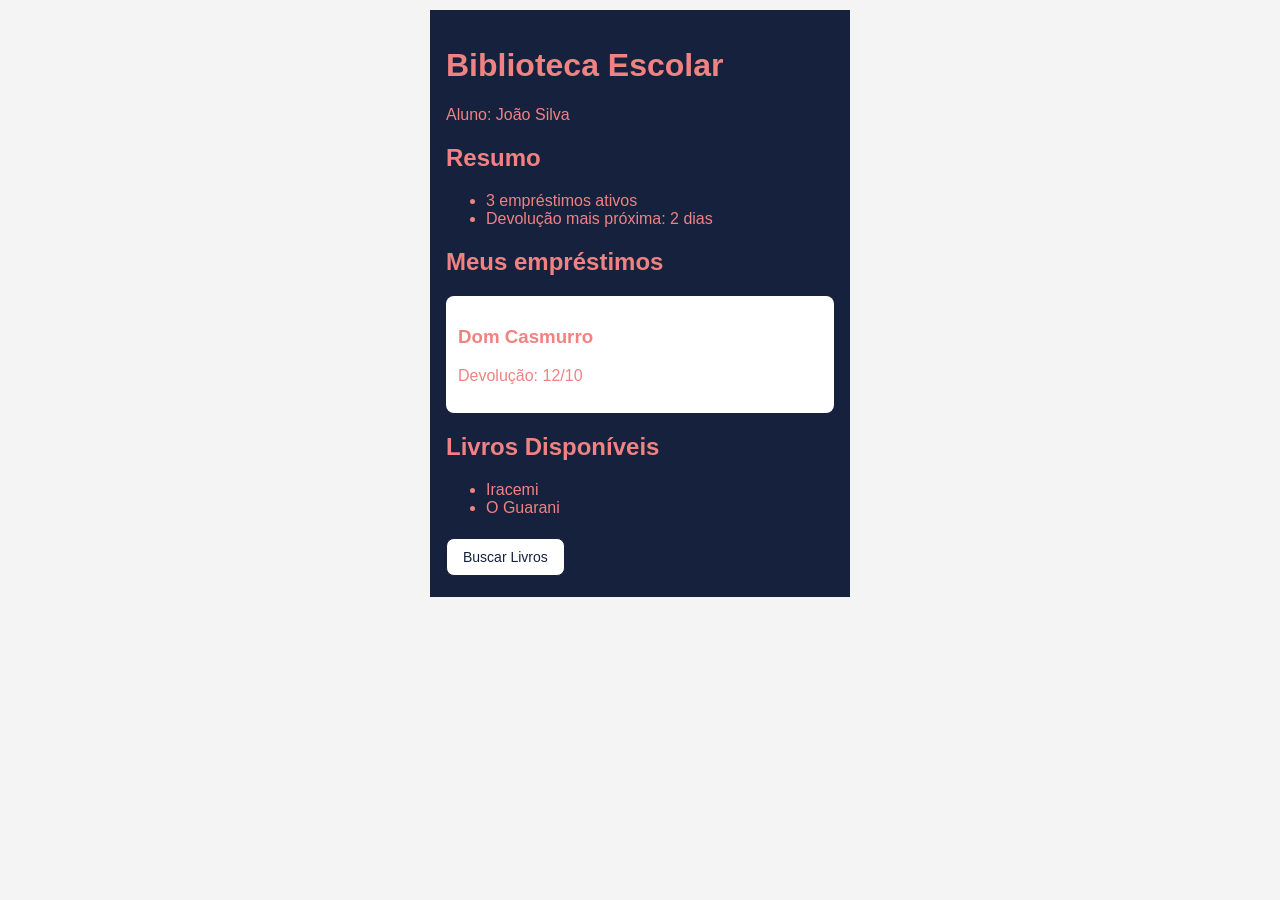
<file: index.html>
<!DOCTYPE html>
<html lang="en">
<head>
    <meta charset="UTF-8">
    <meta name="viewport" content="width=device-width, initial-scale=1.0">
    <title>Biblioteca Escolar</title>
    <link rel="stylesheet" href="estilo.css">
</head>
<body>

<header>
    <h1>Biblioteca Escolar</h1>
    <p>Aluno: João Silva</p>

     <h2>Resumo</h2>
    <ul>
        <li>3 empréstimos ativos</li>
        <li>Devolução mais próxima: 2 dias</li>
    </ul>

    <h2>Meus empréstimos</h2>
    <div class="card">
        <h3>Dom Casmurro</h3>
        <p>Devolução: 12/10</p>
    </div>

    <h2>Livros Disponíveis</h2>
    <ul>
        <li>Iracemi</li>
        <li>O Guarani</li>
    </ul>

    <a class="botao" href="busca.html">Buscar Livros</a>
</header>

    
</body>
</html>
</file>
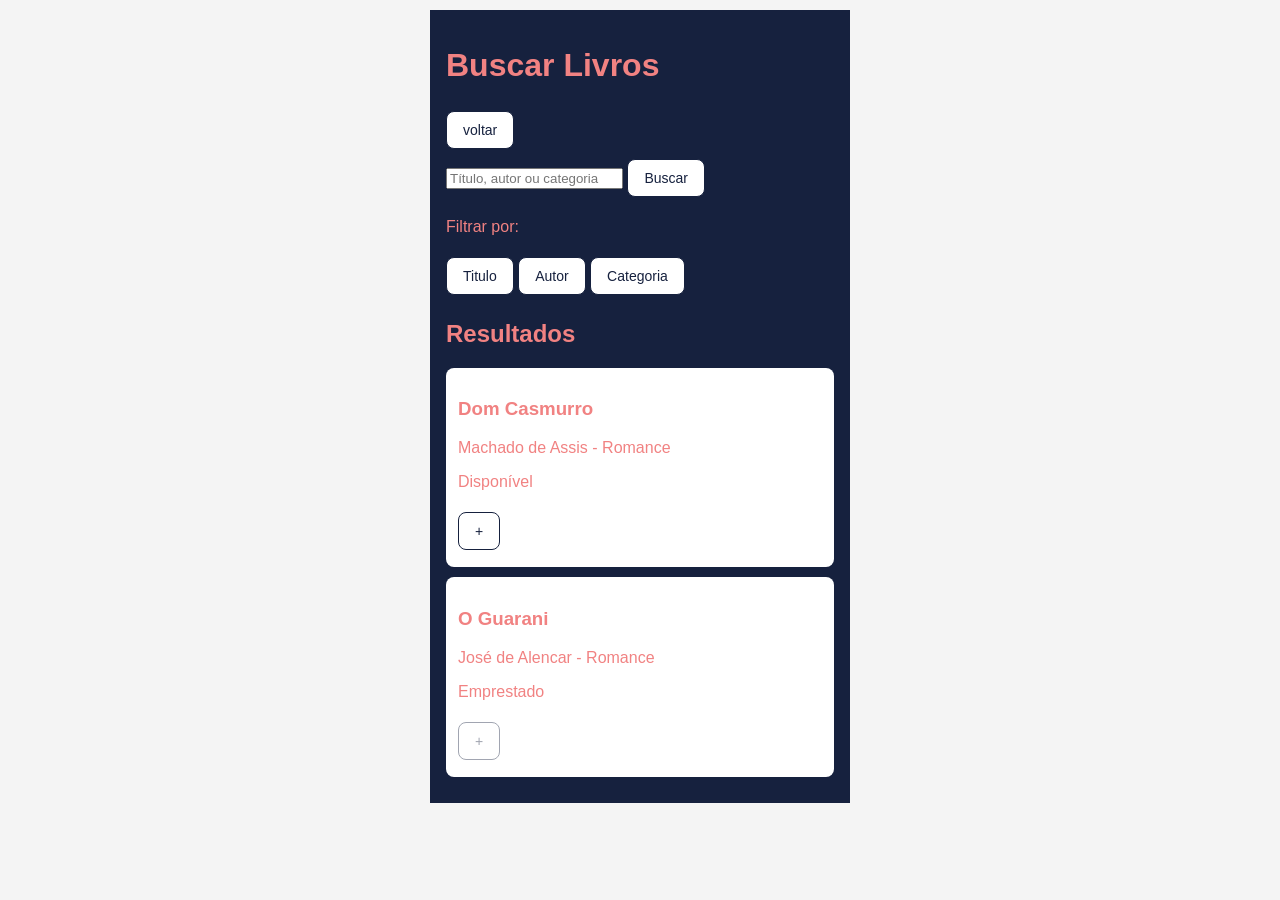
<file: busca.html>
<!DOCTYPE html>
<html lang="en">
<head>
    <meta charset="UTF-8">
    <meta name="viewport" content="width=device-width, initial-scale=1.0">
    <title>Buscar Livros</title>
    <link rel="stylesheet" href="estilo.css">
</head>
<body>

    <header>
        <h1>Buscar Livros</h1>
        <a class="botao" href="index.html">voltar</a>

        <form>
            <input type="text" placeholder="Título, autor ou categoria">
            <button type="submit">Buscar</button>
        </form>

        <p>Filtrar por:</p>
        <button>Titulo</button>
        <button>Autor</button>
        <button>Categoria</button>

        <h2>Resultados</h2>
        <div class="card">
            <h3>Dom Casmurro</h3>
            <p>Machado de Assis - Romance</p>
            <p>Disponível</p>
            <a class="botao" href="confirmar.html">+</a>
        </div>
        <div class="card">
            <h3>O Guarani</h3>
            <p>José de Alencar - Romance</p>
            <p>Emprestado</p>
            <button disabled>+</button>
        </div>
    </header>
    
</body>
</html>
</file>
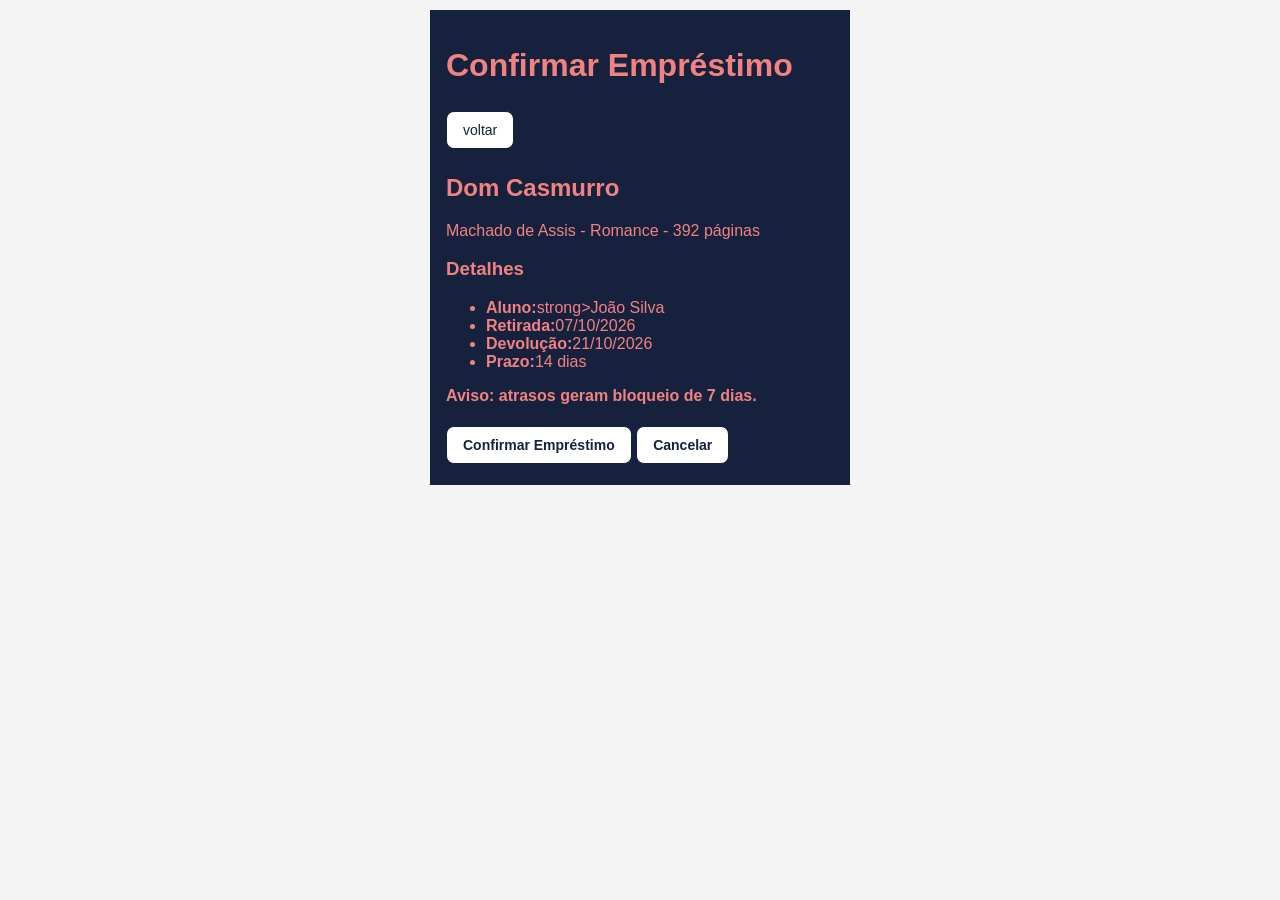
<file: confirmar.html>
<!DOCTYPE html>
<html lang="en">
<head>
    <meta charset="UTF-8">
    <meta name="viewport" content="width=device-width, initial-scale=1.0">
    <title>Confirmar Empréstimo</title>
     <link rel="stylesheet" href="estilo.css">
</head>
<body>

    <header>
        <h1>Confirmar Empréstimo</h1>
        <a class="botao" href="busca.html">voltar</a>

        <h2>Dom Casmurro</h2>
        <p>Machado de Assis - Romance - 392 páginas</p>

        <h3>Detalhes</h3>
        <ul>
            <li><Strong>Aluno:</Strong>strong>João Silva</li>
            <li><strong>Retirada:</strong>07/10/2026</li>
            <li><strong>Devolução:</strong>21/10/2026</li>
            <li><strong>Prazo:</strong>14 dias</li>
        </ul>

        <p><strong>Aviso:<strong> atrasos geram bloqueio de 7 dias.</p>

        <a class="botao" href="index.html">Confirmar Empréstimo</a>
        <a class="botao" href="busca.html">Cancelar</a>

        
    </header>
    
</body>
</html>
</file>
<file: estilo.css>
body {
font-family: sans-serif;
background: #f4f4f4;
max-width: 420px;
margin: 0 auto;
padding: 10px;
}

header {
background: #16213e;
color: rgb(241, 130, 130);
padding: 16px;
}

.card {
background: white;
border-radius: 8px;
padding: 12px;
margin: 10px 0;
}

.botao, button {
display: inline-block;
padding: 10px 16px;
margin: 5px 0;
border: 1px solid #16213e;
border-radius: 8px;
background: white;
color: #16213e;
text-decoration: none;
font-size: 14px;
}
button:disabled {
opacity: 0.4;
}
</file>
